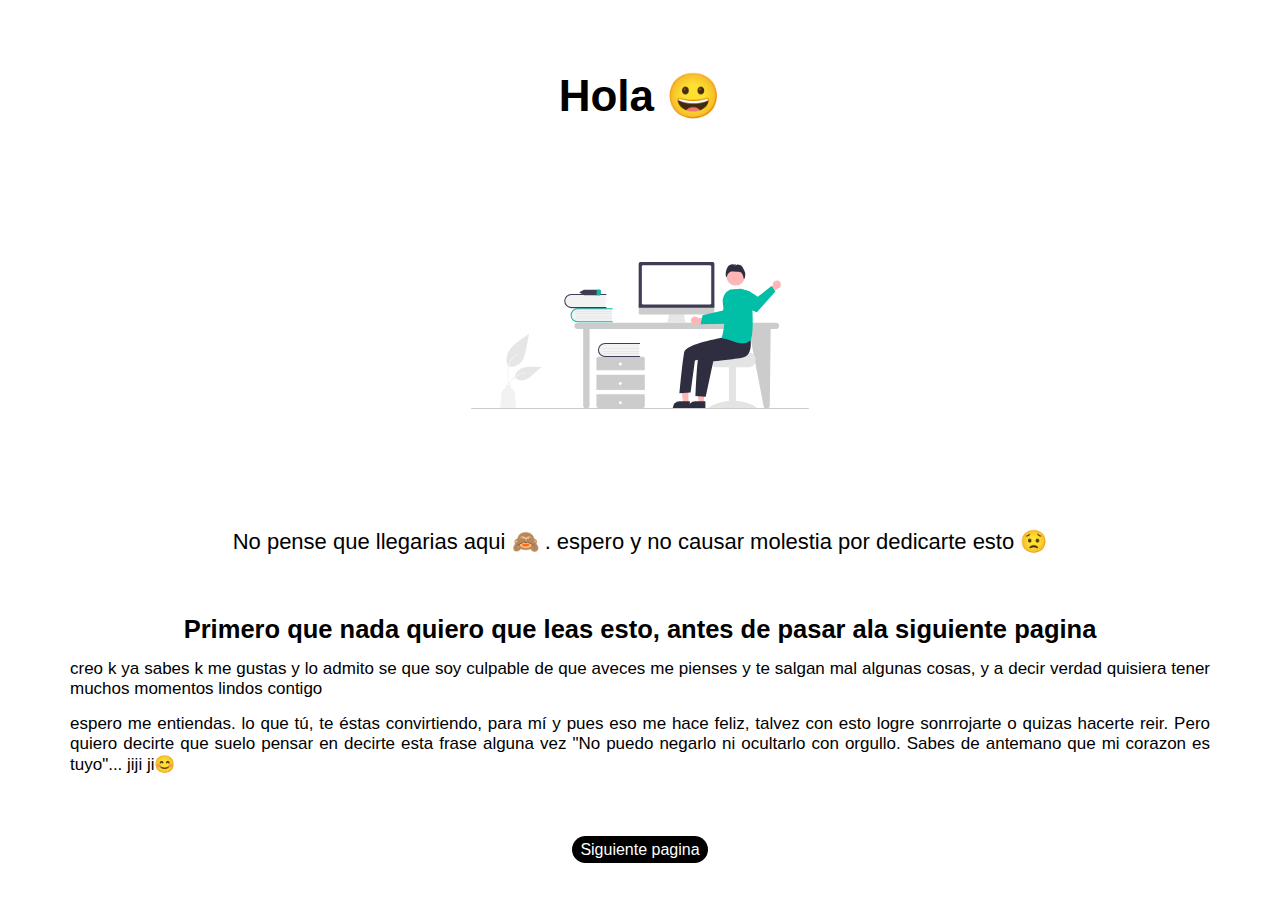
<file: index.html>
<!DOCTYPE html>
<html lang="en">
<head>
    <meta charset="UTF-8">
    <meta http-equiv="X-UA-Compatible" content="IE=edge">
    <meta name="viewport" content="width=device-width, initial-scale=1.0">
    <title>Index</title>

    <!--- Cusmotimize style-->
    <link rel="shortcut icon" href="/assets/imgs/181237-sad-anime-wallpaper.jpg" type="image/x-icon">
    <link rel="stylesheet" href="css/style.css">
</head>
<body>
<div class="titulo">
    <div class="seccion-uno">
        <h1>Hola  &#128512</h1>
        <br><img src="assets/svg_desing/undraw_hello_grteen.svg">
        <p>No pense que llegarias aqui &#128584 . espero y no causar molestia por dedicarte esto &#128543</p>
        
            
        
    </div>
    
    

    <div class="seccion-dos">
       <h2>Primero que nada quiero que leas esto, antes de pasar ala siguiente pagina</h2>
       <p>creo k ya sabes k me gustas y lo admito se que soy culpable de que aveces me pienses y te salgan mal algunas cosas, y a decir verdad quisiera tener muchos momentos lindos contigo </p>
       <p>
        espero me entiendas. lo que tú, te éstas convirtiendo,  para mí y pues eso me hace feliz, talvez con esto logre sonrrojarte o quizas hacerte reir. Pero quiero decirte que suelo pensar en decirte esta frase alguna vez "No puedo negarlo ni ocultarlo con orgullo. Sabes de antemano que mi corazon es tuyo"...  jiji  ji&#128522
       </p>
 
    </div>
    <a href="rutas/home.html">Siguiente pagina</a>
</div>
 
</body>
</html>
</file>
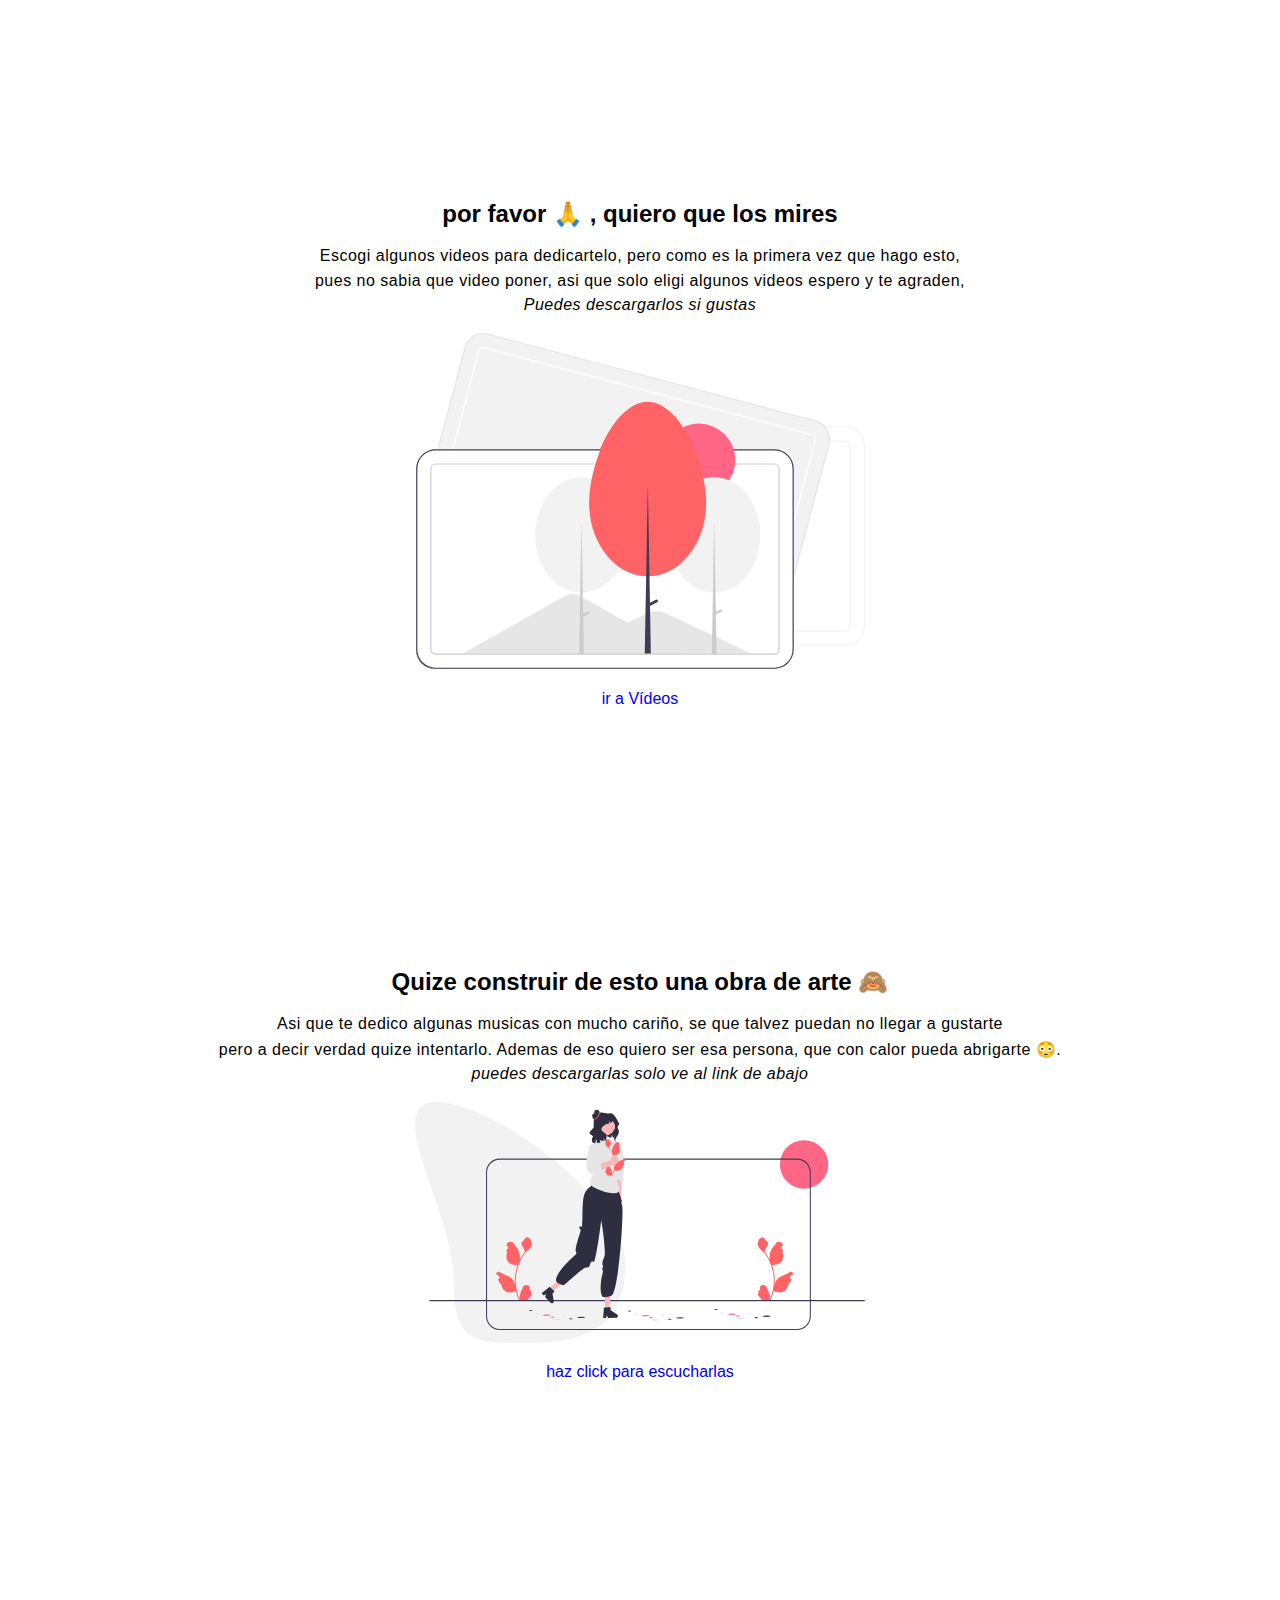
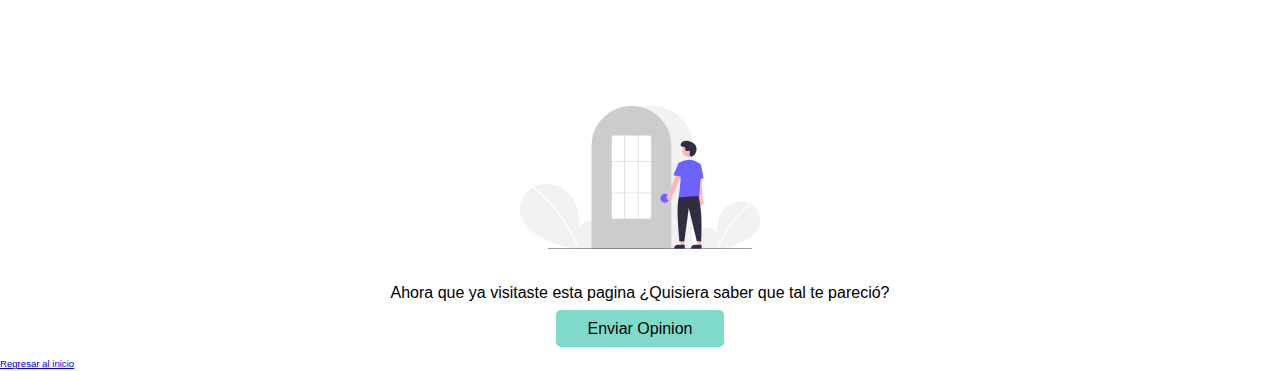
<file: rutas/home.html>
<!DOCTYPE html>
<html lang="en">
<head>
    <meta charset="UTF-8">
    <meta http-equiv="X-UA-Compatible" content="IE=edge">
    <meta name="viewport" content="width=device-width, initial-scale=1.0">
    <title>home</title>

    <link rel="shortcut icon" href="/assets/imgs/181237-sad-anime-wallpaper.jpg" type="image/x-icon">
    <link rel="stylesheet" href="../css/style.css">
</head>
<body>

<div class="caja">
    
    <div class="box-seccion">
        
        <div class="text">
          <h2>por favor &#128591 , quiero que los mires</h2>
        <p>Escogi algunos videos para dedicartelo, pero como es la primera vez que hago esto,</p>
        <p>pues no sabia que video poner, asi que solo eligi algunos videos espero y te agraden,</p>
        <p style="font-style: italic;"> Puedes descargarlos si gustas</p>

        <img src="../assets/svg_desing/undraw_images_re_0kll.svg"><br>
        <a class="link-a" href="videos.html">ir a Vídeos</a>
        </div>
        
        
    </div>

    <div class="box-seccion">
            <div class="text"><!--- te dedico unas musicas con mucho cariño, se que talvez no te gusten pero a decir verdad quize intentarlo. puedes descargarlas solo ve al link de abajo -->
              <h2>Quize construir de esto una obra de arte &#128584</h2>
            <p>Asi que te dedico algunas musicas con mucho cariño, se que talvez puedan no llegar a gustarte</p>
            <p>pero a decir verdad quize intentarlo.  Ademas de eso quiero ser esa persona, que con calor pueda abrigarte &#128563.</p>
            <p style="font-style: italic;">puedes descargarlas solo ve al link de abajo</p>

            <img src="..//assets/svg_desing/undraw_dream_world_re_x2yl.svg">
            <br><a class="link-a" href="audios.html">haz click para escucharlas</a>
            </div>
            
            
    </div>
    
</div>



    <div class="cont-center">
 <!---   
        -->
        <div class="center">
            <img src="../assets/svg_desing/undraw_login_re_4vu2.svg" alt="">
        </div>
        
        <div class="center">
            <div>
               <p>Ahora que ya visitaste esta pagina ¿Quisiera saber que tal te pareció?</p><br>
                <center> <a class="btn" href="https://m.me/JoseCGope" >Enviar Opinion</a></center> 
            </div>
            
        </div>  
        <a href="../index.html" style="text-decoration:underline; font-size: .6rem;" >Regresar al inicio</a> 

    </div>
    
</body>
</html>
</file>
<file: css/style.css>
*{
    padding: 0;
    margin: 0;
    box-sizing: border-box;
    font-family: Roboto, sans-serif;
    list-style-type: none;
    text-decoration: none;
}

/*---- index */

.titulo {
    display: block;
    font-size: 22px;
    background-color: rgb(255,255,255);
    color: black;
    text-align: center;
    margin: 10px 0px;
    padding: 10px;
}
.seccion-uno{
    margin: 50px;
    
    border-radius: 1rem;
}
.seccion-dos:hover{
    text-shadow: 0 .5px 1rem;
}
.seccion-uno img{
    margin: 50px 80px;
    padding: 4rem 3.5rem;
    width: 450px;
    height: auto;
}

.seccion-dos{
    margin: 50px;
    padding: 10px;
    font-size: 17px;

}

.seccion-dos p{
    padding-top: 15px;
    text-align: justify;
    border-radius: 1rem;
}

.titulo a{
    background: black ;
    border-radius: 15px;
    padding: 5px 8px;
    margin-bottom: 25px;
    font-size: medium;
    color: #fff;
}
.titulo a:hover{
    
    transition: all 1.4 ;
    padding: 6px 10px;
}

@media (max-width:750px) {
    .titulo{
        display: flex;
        flex-flow: column;
        align-items: center;
    }
    .seccion-uno img{
        margin: 10px 30px;
        padding: .5rem .5rem;
        width: 250px;
        height: auto;
    }
    .seccion-dos{
        margin: 100px 0px;
        padding: 5px;
        font-size: 16px;
    
    }
    .titulo a{
        width: 10rem;
        margin: 1rem;
        background: black ;
        border-radius: 15px;
        padding: 5px 10px;
        margin-bottom: 25px;
        font-size: medium;
        color: #fff;
    }

}


/*-pagina Home*/

.caja{

    width: 100%;
    height: 100%;
    display: block;
    margin: 80px 0px 25px 0px;
    padding: 20px 0px;
    text-align: center;
    overflow: hidden;
}

.caja .box-seccion{
    justify-content: space-between;
    margin: 100px 0px;
    padding-bottom: 160px;
    

}
.caja .box-seccion:hover{
    border-radius: 2rem;
    text-shadow: 0 .5rem 1rem;
}

.caja .box-seccion h2{
    padding-bottom: 1rem;
}
.caja .box-seccion p{
    letter-spacing: .5px;
    font-weight: 450;
    padding: .2rem;
}

.caja .box-seccion .text img{
    padding: 1rem 0rem;
    width: 450px;
    height: auto;
}
.caja .box-seccion .text .link-a:hover{
    margin: 5px 2px;
    padding: 5px 4px;
   /* background: rgba(219, 211, 211, .2);*/
    font-size: 17px;
    white-space: 1px;
    color: #612a81;
    font-weight: 300;
    transition: .3s;
    text-decoration: underline;
    border-radius: 5px;
}
.cont-center{
width: 100%;
height: auto;
justify-content: center;

}

.center{
    padding: 15px 0px;
    display: flex;
   justify-content: center;
   align-items: center;

}
.center img{
    width: 250px;
    height: auto;
    padding: 5px 5px;
}
.center .btn{
    font-size: 18;
    padding: 10px 32px;
    background: rgba(96, 209, 190, 0.8);
    border-radius: 5px;
    color: black;
}
.center .btn:hover{
    color: black;
    background: aquamarine;
    font-weight: bold;
    transition: all 0.4s;
}

/*Responsive con media()*/
@media (max-width:750px){
    .caja{
        margin: 10px 0px;
        padding: 0px;
    }
    .caja .box-seccion{
        margin: 80px 0px;
        padding-bottom: 160px;
        
    }

    .caja ,.box-seccion .text h2{
        font-size: 22px;
    }
    .caja ,.box-seccion .text p{
        padding: 0 .5rem;
        font-size: 18px;
    }
    .caja .box-seccion .text img{
        padding: 1rem 0rem;
        width: 250px;
        height: auto;
    }
    .center {
        text-align: center;
    }
    .center img{
        width: 120px;
        height: auto;
        padding: 5px 5px;
    }
}


/*PAgina videos*/

.container-videos .heading .tito{
    font-size: 3rem;
    margin: 2rem 0rem;
    font-weight: 500;
    text-transform: capitalize;
    color: black;
    letter-spacing: .1rem ;
    text-align: center;
    text-shadow: 0 0.5rem .5rem #222;
}
.container-videos .heading p{
    text-align: center;
    font-size: 1.5rem;
}

.box-videos {
    display: flex;
    justify-content: center;
    flex-wrap: wrap;

}
    /*modificamos los contenedorder de los videos*/
.box-videos .item-video{
    height: 15rem;
    width: 25rem;
    margin: 2rem;
    overflow: hidden;
    box-shadow: 0 .5rem 1rem rgba(0, 0, 0, .5);
    border-radius: 1rem;
}
/*modificamos el tamaño del video (tang:video)*/
.box-videos .item-video video{
    height: 100%;
    width: 100%;
    object-fit: cover;
    outline: none;
    border: none;
    cursor: pointer;

}
.box-videos .item-video video:hover{
    transition: .4s linear;
    /*para ponercuando coloquemos el cursor al video este de una animacion de acercamiento*/
    transform: scale(1.05);
    
}
.box-videos .item-video a{
    margin: 15px 0px;
    font-size: 20px;
}

.cnt-btn {
    text-align: center;
    margin: 2rem 2rem;

}
.cnt-btn a{
    margin: 1rem auto;
    padding: .5rem 1rem;
    background-color: rgba(0, 0, 0, .8);;
    border-radius: 15px ;
    color: #fff;
}
.cnt-btn a:hover{
    transition: all .4s;
    
    font-size: 16.5px;
    padding: .6rem 1.1rem;
    box-shadow: 2px 2px 3px ;
    word-spacing: 1.5px;

}

/*------ galery music*/

.contenedor-audios{
    background: #222;
    color: #fff;
    padding-bottom: 20px;
}

.contenedor-audios .heading{
    font-size: 3rem;
    padding: 2rem 0;
    text-align: center;
    box-shadow: 0rem .5rem 1rem #000;
    color: #fff;
}


.contenedor-audios .music-container{
    display: flex;
    flex-flow: column;
    align-items: center;
}

.contenedor-audios .music-container .box{
    height: 9rem; width: 80%;
    margin: 2rem;
    display: flex;
    align-items: center;
    border-radius: 1rem;
    box-shadow: 0rem .5rem 1rem #000;
    overflow: hidden;
    background: #f9f9f9;
}
.contenedor-audios .music-container .box .image{
    height: 100%;   width: 20%;
}
.contenedor-audios .music-container .box .image img{
    height: 100%;   width: 100%;
} 


.contenedor-audios .music-container .box .music{
    width: 75%; height: auto;
}

.contenedor-audios .music-container .box .music audio{
    width: 100%;
    outline: none;
}

/*borramos el simbolo de las opciones en el reproductor de audios por default*/
.contenedor-audios .music-container .box .music audio::-webkit-media-controls-enclosure{
    background: none;
}

.contenedor-audios .music-container P{
    padding-top: 2rem;
    text-align: justify;
    padding-bottom: .5rem;
}
.contenedor-audios .music-container a{
    margin-top: 2rem;
    background: rgba(15, 110, 117, 1);
    padding: 5px 10px;
    border-radius: 7px;
    color: #222;
    font-weight: 500;
}
.contenedor-audios .music-container a:hover{
    color: #fff;
    padding: 6px 11px;
}

@media (max-width:650px) {
    .contenedor .heading{
        height: .5rem;
        margin: 0;
        padding: 0rem ;
        margin: 0;
        box-shadow: 0 .5rem 1rem;

    }
    .contenedor-audios .heading h2{
        font-size: 28px;
    }
    .contenedor-audios .music-container .box{
        height: 19rem;
        width: 86%;
        flex-flow: column;
    }

    .contenedor-audios .music-container .box .image{
        padding: .5rem;
        height: 85%;    width: 100%;
    }

    .contenedor-audios .music-container .box .music{
        height: 80%;    width: 100%;
    }
    
}
</file>
